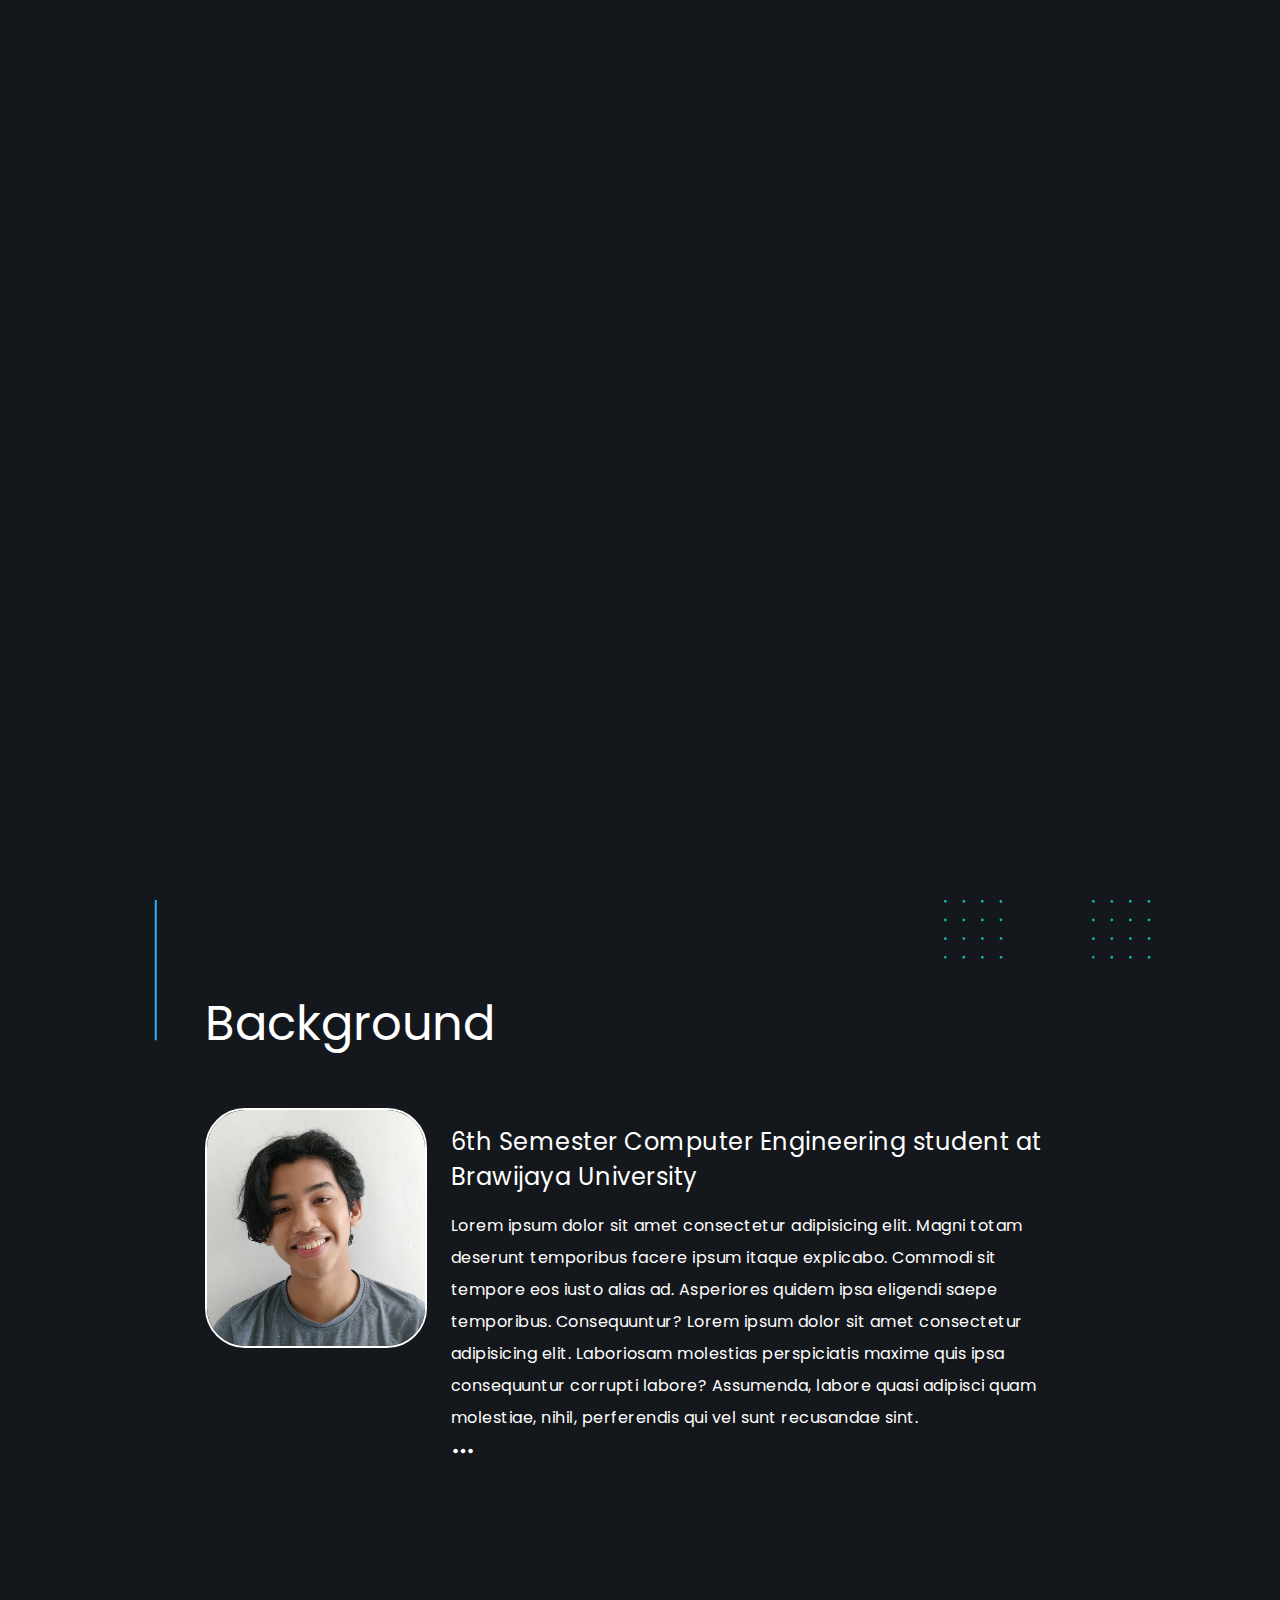
<file: index.html>
<!DOCTYPE html>
<html lang="en">
  <head>
    <meta charset="UTF-8" />
    <meta http-equiv="X-UA-Compatible" content="IE=edge" />
    <meta name="viewport" content="width=device-width, initial-scale=1.0" />
    <!-- Custom CSS -->
    <link rel="stylesheet" href="css/preloader.css" />
    <link rel="stylesheet" href="css/style.css" />
    <!-- Google Font -->
    <link rel="preconnect" href="https://fonts.gstatic.com" />
    <link
      href="https://fonts.googleapis.com/css2?family=Poppins:wght@300;400;500;700;900&display=swap"
      rel="stylesheet"
    />
    <link rel="shortcut icon" href="img/favicon.ico" type="image/x-icon" />
    <!-- Bootstrap icon -->
    <link
      rel="stylesheet"
      href="https://cdn.jsdelivr.net/npm/bootstrap-icons@1.4.0/font/bootstrap-icons.css"
    />

    <title>UI Square Homepage</title>
  </head>
  <body>
    <!-- Detect Screen -->
    <div class="screenNotSupport">
      <p style="text-align: center; margin-top: 60vmax">
        Screen Size Doesn't Support<br />
        Device Screen min Width 1200px
      </p>
    </div>

    <!-- preloader -->
    <div id="preloader">
      <div id="loader" class="dots-fade">
        <div></div>
        <div></div>
        <div></div>
      </div>
    </div>

    <section id="section-1" class="section-1">
      <div class="container white-text">
        <div class="s-hero"><div class="gradient"></div></div>
        <div class="nav">
          <a href="/">
            <div class="nav-brand">
              <img
                class="nav-icon"
                src="img/logo.png"
                alt=""
                height="60"
                width="60"
              />
            </div>
          </a>
          <div class="nav-link">
            <a href="/" class="hyperlink active">HOME</a>
            <a href="/screen/biodata.html" class="hyperlink">BIO</a>
            <a href="/screen/portfolio.html" class="hyperlink">PORTFOLIO</a>
            <a href="/screen/hobby.html" class="hyperlink">HOBBY</a>
            <a
              href="/screen/favorite.html"
              class="hyperlink"
              target="_blank"
              id="jumpWeb"
              >FAVORITE</a
            >
          </div>
          <div class="nav-link-btn">
            <a href="#">
              <div class="btn btn-outline">
                <img class="nav-icon" src="img/telegram-plane.svg" alt="" />
                <span>LET'S TO TALK</span>
              </div>
            </a>
          </div>
        </div>
        <div class="dot-container">
          <img class="dot" src="img/dot.svg" alt="" width="60" height="60" />
          <img class="dot" src="img/dot.svg" alt="" width="60" height="60" />
        </div>
        <div class="hero-text">
          <h1 id="hello" class="hello">Hello</h1>
          <span class="hello-span"
            >I’m Bambang, UI/UX Designer in UI Square.<br />
            I love building beautiful design & website</span
          >
          <div class="social-media">
            <a
              href="https://www.facebook.com/bambanggunawan123"
              target="_blank"
              rel="noopener noreferrer"
            >
              <i class="bi bi-facebook"></i>
            </a>
            <a
              href="https://www.instagram.com/bambanggunawanid"
              target="_blank"
              rel="noopener noreferrer"
            >
              <i class="bi bi-instagram"></i>
            </a>
            <a
              href="https://www.twitter.com/bambangg_id"
              target="_blank"
              rel="noopener noreferrer"
            >
              <i class="bi bi-twitter"></i>
            </a>
            <a
              href="https://www.linkedin.com/in/bambanggunawanid/"
              target="_blank"
              rel="noopener noreferrer"
            >
              <i class="bi bi-linkedin"></i>
            </a>
            <a
              href="https://www.youtube.com/channel/UCVnc864tXGUmv-bIhHRjDUA"
              target="_blank"
              rel="noopener noreferrer"
            >
              <i class="bi bi-youtube"></i>
            </a>
          </div>
        </div>
        <div class="dot-container2">
          <img class="dot2" src="img/dot.svg" alt="" width="60" height="60" />
          <img class="dot2" src="img/dot.svg" alt="" width="60" height="60" />
        </div>
        <div>
          <a href="#section-2" class="scroll-down smoothscroll">
            <p>Scroll Down</p>
            <hr />
          </a>
        </div>
      </div>
    </section>
    <section id="section-2">
      <div class="about-container white-text">
        <h3>Background</h3>
        <div class="about-content">
          <img src="/img/me.jpg" alt="" />
          <div class="about-text">
            <p>
              6th Semester Computer Engineering student at Brawijaya University
            </p>
            <span
              >Lorem ipsum dolor sit amet consectetur adipisicing elit. Magni
              totam deserunt temporibus facere ipsum itaque explicabo. Commodi
              sit tempore eos iusto alias ad. Asperiores quidem ipsa eligendi
              saepe temporibus. Consequuntur? Lorem ipsum dolor sit amet
              consectetur adipisicing elit. Laboriosam molestias perspiciatis
              maxime quis ipsa consequuntur corrupti labore? Assumenda, labore
              quasi adipisci quam molestiae, nihil, perferendis qui vel sunt
              recusandae sint.</span
            >
            <br />
            <a href="/screen/biodata.html">
              <i class="bi bi-three-dots"></i>
            </a>
          </div>
        </div>
      </div>
    </section>

    <!-- Javascript -->
    <script src="js/jquery-3.2.1.min.js"></script>
    <script src="js/script.js"></script>
  </body>
</html>
</file>
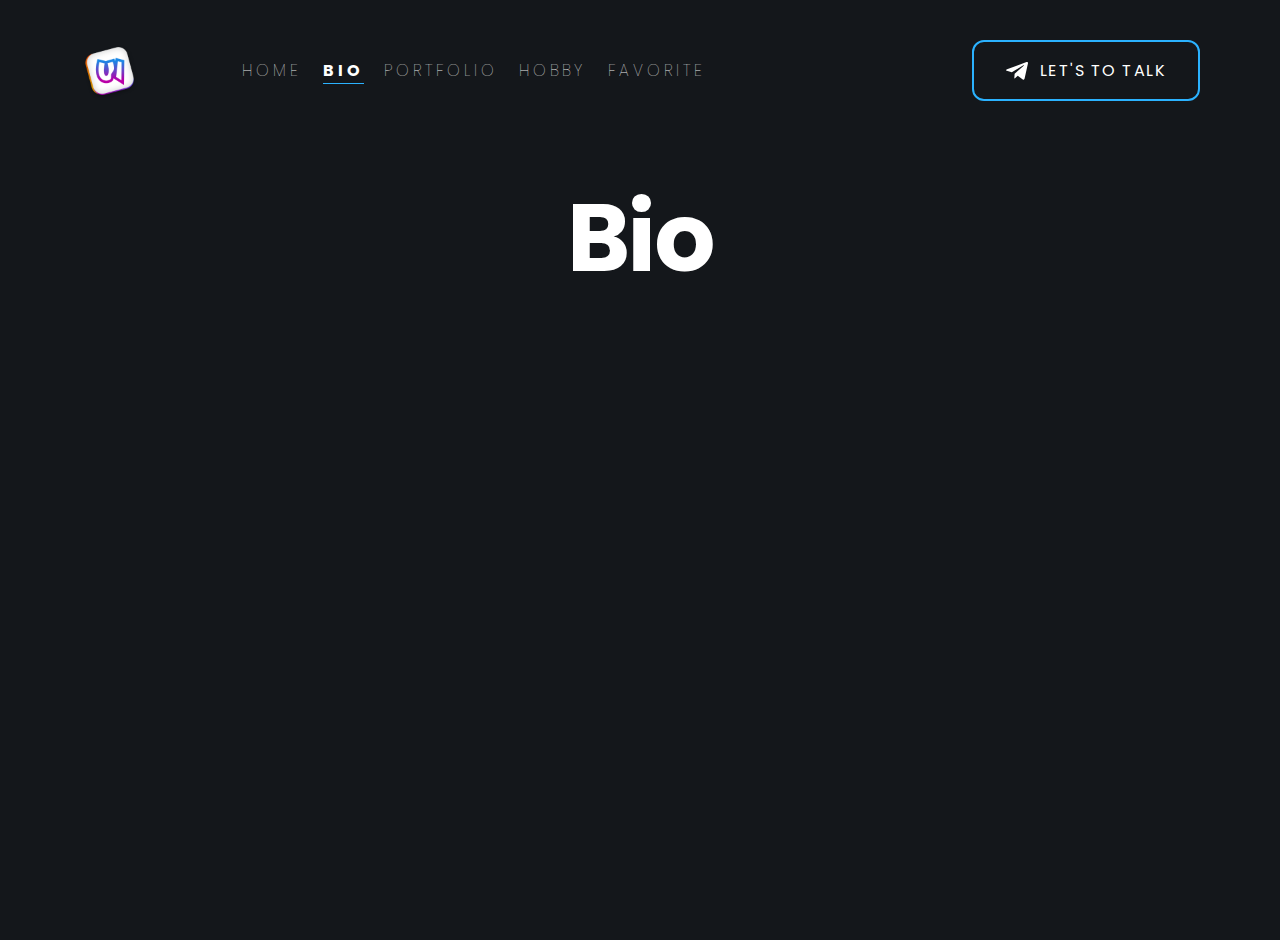
<file: screen/biodata.html>
<!DOCTYPE html>
<html lang="en">
  <head>
    <meta charset="UTF-8" />
    <meta http-equiv="X-UA-Compatible" content="IE=edge" />
    <meta name="viewport" content="width=device-width, initial-scale=1.0" />
    <!-- Custom CSS -->
    <link rel="stylesheet" href="../css/style.css" />
    <link rel="stylesheet" href="../css/preloader.css" />
    <!-- Google Font -->
    <link rel="preconnect" href="https://fonts.gstatic.com" />
    <link
      href="https://fonts.googleapis.com/css2?family=Poppins:wght@300;400;500;700;900&display=swap"
      rel="stylesheet"
    />
    <link rel="shortcut icon" href="../img/favicon.ico" type="image/x-icon" />
    <!-- Bootstrap icon -->
    <link
      rel="stylesheet"
      href="https://cdn.jsdelivr.net/npm/bootstrap-icons@1.4.0/font/bootstrap-icons.css"
    />

    <title>Bambang Biodata</title>
  </head>
  <body>
    <section class="section-1">
      <div class="container white-text">
        <div class="nav">
          <a href="../index.html">
            <div class="nav-brand">
              <img
                class="nav-icon"
                src="../img/logo.png"
                alt=""
                height="60"
                width="60"
              />
            </div>
          </a>
          <div class="nav-link">
            <a href="/" class="hyperlink ">HOME</a>
            <a href="/screen/biodata.html" class="hyperlink active">BIO</a>
            <a href="/screen/portfolio.html" class="hyperlink">PORTFOLIO</a>
            <a href="/screen/hobby.html" class="hyperlink">HOBBY</a>
            <a href="https://www.figma.com/file/etpglkCQRniFls2wxYqZa7/Portfolio?node-id=0%3A1" class="hyperlink" target="_blank">FAVORITE</a>
          </div>
          <div class="nav-link-btn">
            <a href="#">
              <div class="btn btn-outline">
                <img class="nav-icon" src="../img/telegram-plane.svg" alt="" />
                <span>LET'S TO TALK</span>
              </div>
            </a>
          </div>
        </div>

        <!-- Content Bio -->
        <div class="bio-content">
          <div class="bio-header">
            <h1>Bio</h1>
          </div>
        </div>
      </div>
    </section>
  </body>
</html>
</file>
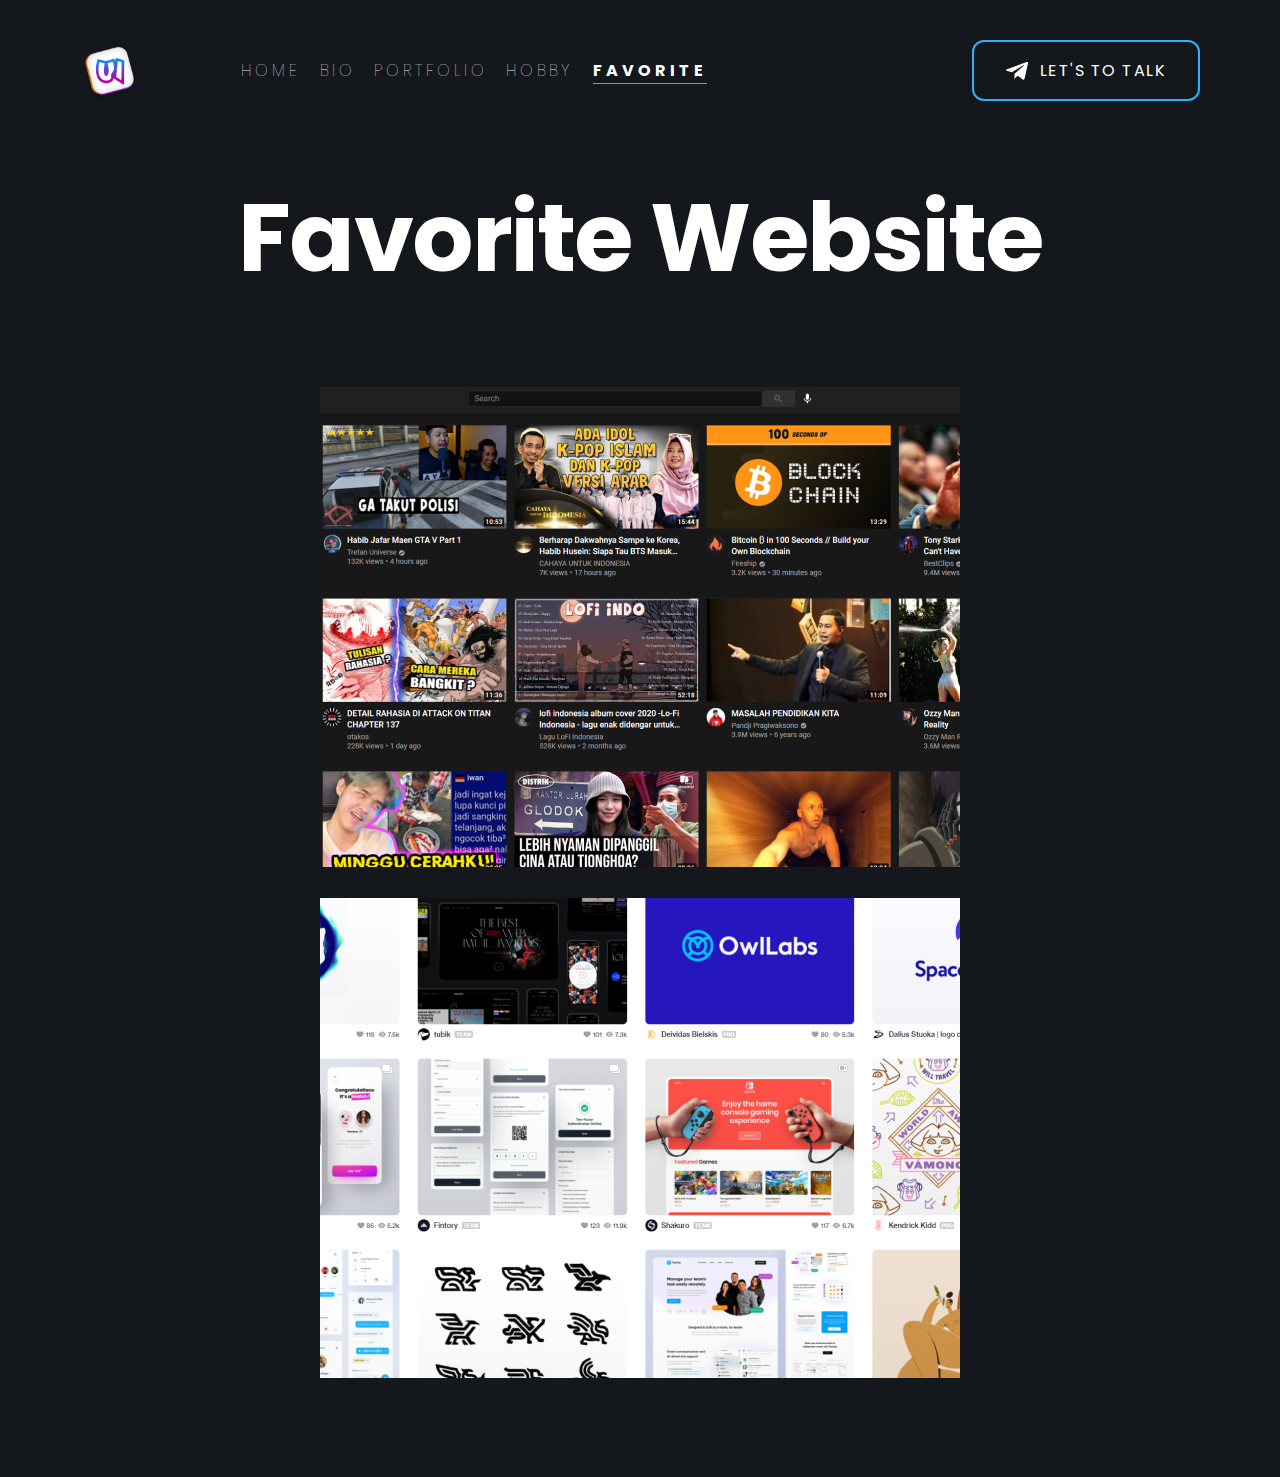
<file: screen/favorite.html>
<!DOCTYPE html>
<html lang="en">
  <head>
    <meta charset="UTF-8" />
    <meta http-equiv="X-UA-Compatible" content="IE=edge" />
    <meta name="viewport" content="width=device-width, initial-scale=1.0" />
    <!-- Custom CSS -->
    <link rel="stylesheet" href="../css/style.css" />
    <link rel="stylesheet" href="../css/preloader.css" />
    <!-- Google Font -->
    <link rel="preconnect" href="https://fonts.gstatic.com" />
    <link
      href="https://fonts.googleapis.com/css2?family=Poppins:wght@300;400;500;700;900&display=swap"
      rel="stylesheet"
    />
    <link rel="shortcut icon" href="../img/favicon.ico" type="image/x-icon" />
    <!-- Bootstrap icon -->
    <link
      rel="stylesheet"
      href="https://cdn.jsdelivr.net/npm/bootstrap-icons@1.4.0/font/bootstrap-icons.css"
    />

    <title>Bambang Favorite</title>
  </head>
  <body>
    <section class="section-1">
      <div class="container white-text">
        <div class="nav">
          <a href="../index.html">
            <div class="nav-brand">
              <img
                class="nav-icon"
                src="../img/logo.png"
                alt=""
                height="60"
                width="60"
              />
            </div>
          </a>
          <div class="nav-link">
            <a href="/" class="hyperlink">HOME</a>
            <a href="/screen/biodata.html" class="hyperlink">BIO</a>
            <a href="/screen/portfolio.html" class="hyperlink">PORTFOLIO</a>
            <a href="/screen/hobby.html" class="hyperlink">HOBBY</a>
            <a
              href="/screen/favorite.html"
              class="hyperlink active"
              target="_blank"
              id="jumpWeb"
              >FAVORITE</a
            >
          </div>
          <div class="nav-link-btn">
            <a href="#">
              <div class="btn btn-outline">
                <img class="nav-icon" src="../img/telegram-plane.svg" alt="" />
                <span>LET'S TO TALK</span>
              </div>
            </a>
          </div>
        </div>

        <!-- Content Hobby -->
        <div class="bio-content">
          <div class="bio-header">
            <h1>Favorite Website</h1>
          </div>
          <div class="gallery">
            <a href="https://www.youtube.com/" target="_blank">
              <div class="picture">
                <p>Youtube</p>
                <img src="../img/f2.jpg" alt="" />
              </div>
            </a>
            <a href="https://www.dribbble.com/" target="_blank">
              <div class="picture">
                <p>Dribbble</p>
                <img src="../img/f1.jpg" alt="" />
              </div>
            </a>
          </div>
        </div>
      </div>
    </section>
    <!-- Javascript -->
    <script src="../js/jquery-3.2.1.min.js"></script>
    <script src="../js/script.js"></script>
  </body>
</html>
</file>
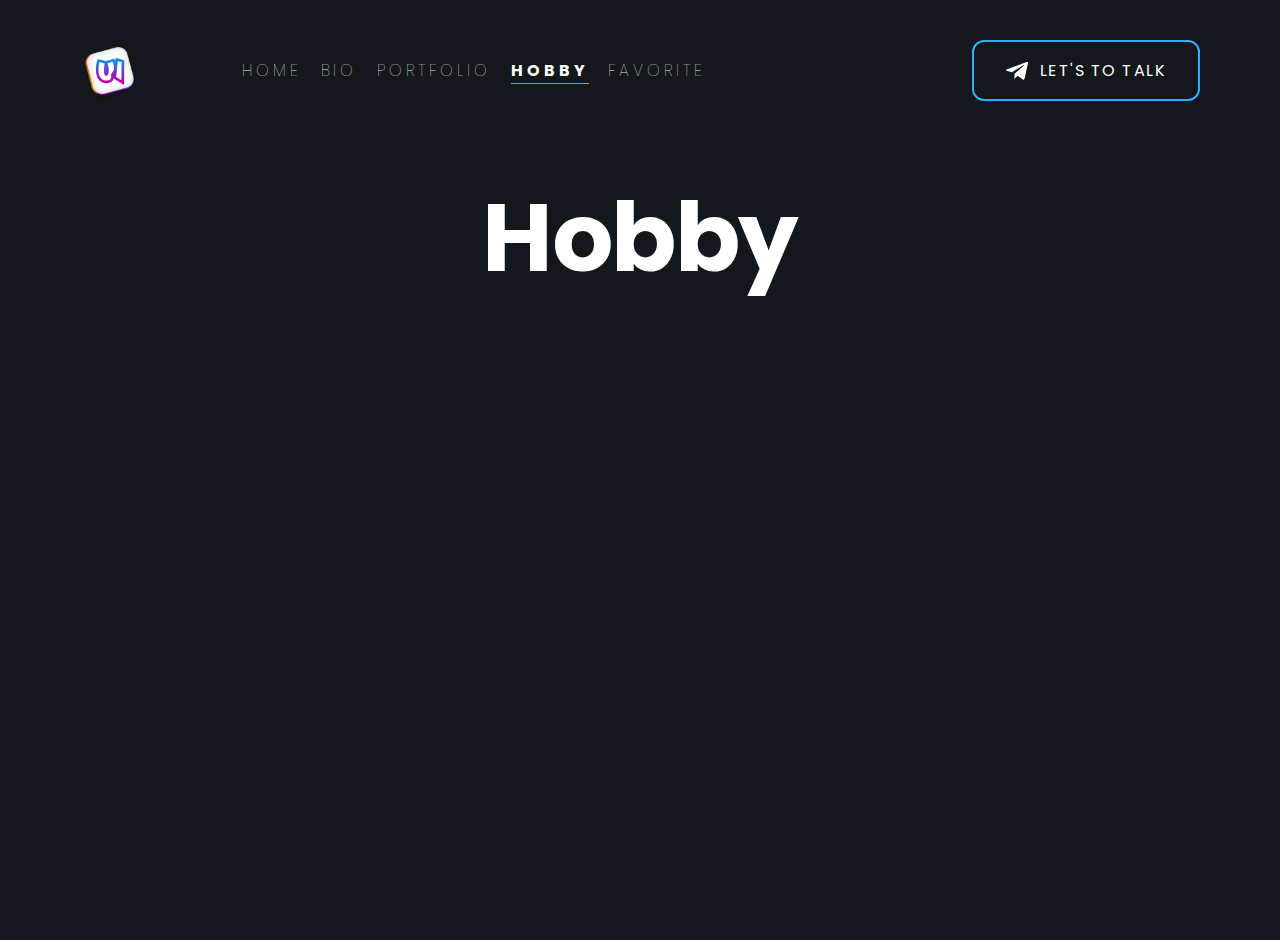
<file: screen/hobby.html>
<!DOCTYPE html>
<html lang="en">
  <head>
    <meta charset="UTF-8" />
    <meta http-equiv="X-UA-Compatible" content="IE=edge" />
    <meta name="viewport" content="width=device-width, initial-scale=1.0" />
    <!-- Custom CSS -->
    <link rel="stylesheet" href="../css/style.css" />
    <link rel="stylesheet" href="../css/preloader.css" />
    <!-- Google Font -->
    <link rel="preconnect" href="https://fonts.gstatic.com" />
    <link
      href="https://fonts.googleapis.com/css2?family=Poppins:wght@300;400;500;700;900&display=swap"
      rel="stylesheet"
    />
    <link rel="shortcut icon" href="../img/favicon.ico" type="image/x-icon" />
    <!-- Bootstrap icon -->
    <link
      rel="stylesheet"
      href="https://cdn.jsdelivr.net/npm/bootstrap-icons@1.4.0/font/bootstrap-icons.css"
    />

    <title>Bambang Hobby</title>
  </head>
  <body>
    <section class="section-1">
      <div class="container white-text">
        <div class="nav">
          <a href="../index.html">
            <div class="nav-brand">
              <img
                class="nav-icon"
                src="../img/logo.png"
                alt=""
                height="60"
                width="60"
              />
            </div>
          </a>
          <div class="nav-link">
            <a href="/" class="hyperlink ">HOME</a>
            <a href="/screen/biodata.html" class="hyperlink">BIO</a>
            <a href="/screen/portfolio.html" class="hyperlink">PORTFOLIO</a>
            <a href="/screen/hobby.html" class="hyperlink active">HOBBY</a>
            <a href="https://www.figma.com/file/etpglkCQRniFls2wxYqZa7/Portfolio?node-id=0%3A1" class="hyperlink" target="_blank">FAVORITE</a>
          </div>
          <div class="nav-link-btn">
            <a href="#">
              <div class="btn btn-outline">
                <img class="nav-icon" src="../img/telegram-plane.svg" alt="" />
                <span>LET'S TO TALK</span>
              </div>
            </a>
          </div>
        </div>

        <!-- Content Hobby -->
        <div class="bio-content">
          <div class="bio-header">
            <h1>Hobby</h1>
          </div>
        </div>
      </div>
    </section>
  </body>
</html>
</file>
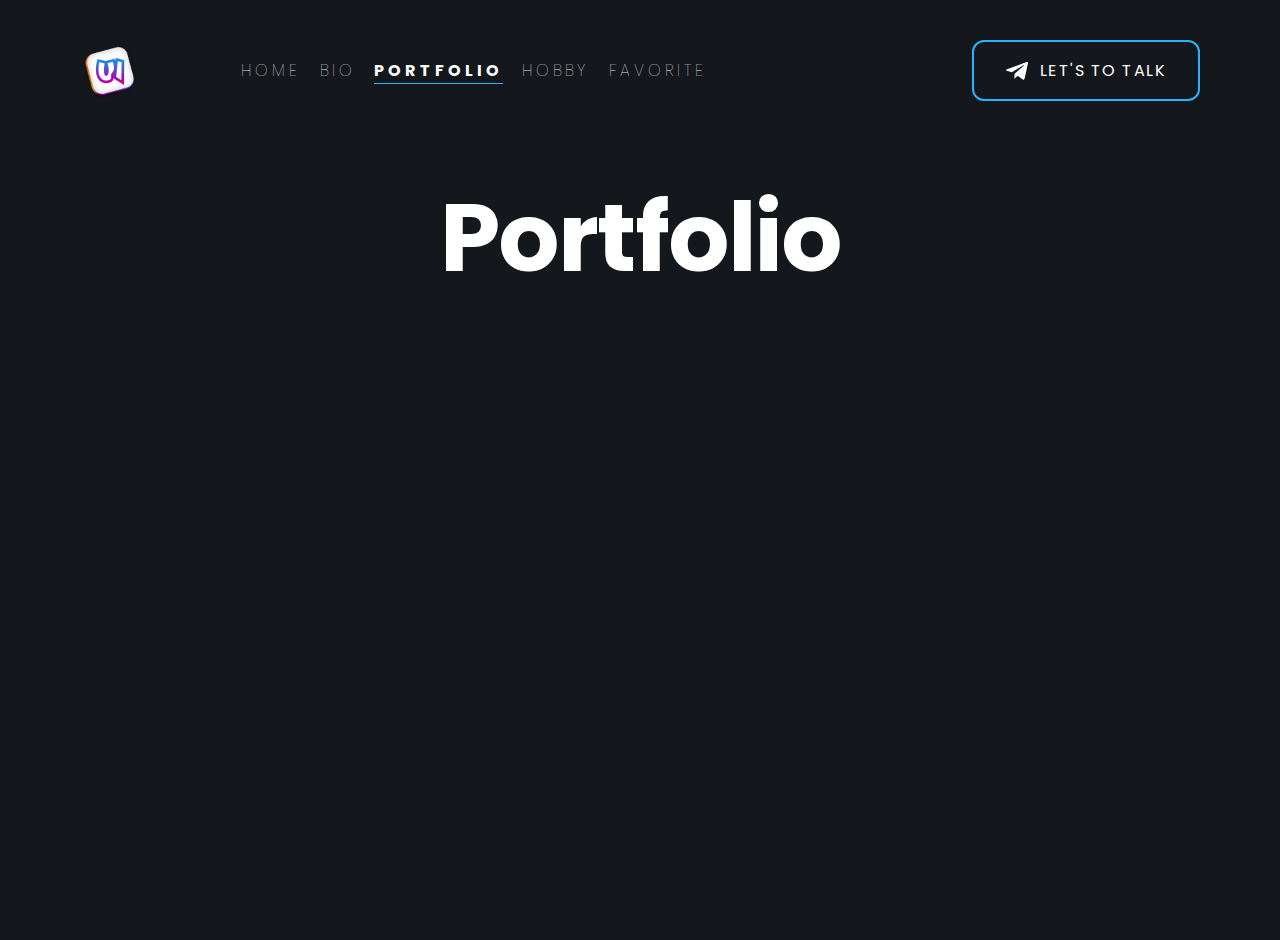
<file: screen/portfolio.html>
<!DOCTYPE html>
<html lang="en">
  <head>
    <meta charset="UTF-8" />
    <meta http-equiv="X-UA-Compatible" content="IE=edge" />
    <meta name="viewport" content="width=device-width, initial-scale=1.0" />
    <!-- Custom CSS -->
    <link rel="stylesheet" href="../css/style.css" />
    <link rel="stylesheet" href="../css/preloader.css" />
    <!-- Google Font -->
    <link rel="preconnect" href="https://fonts.gstatic.com" />
    <link
      href="https://fonts.googleapis.com/css2?family=Poppins:wght@300;400;500;700;900&display=swap"
      rel="stylesheet"
    />
    <link rel="shortcut icon" href="../img/favicon.ico" type="image/x-icon" />
    <!-- Bootstrap icon -->
    <link
      rel="stylesheet"
      href="https://cdn.jsdelivr.net/npm/bootstrap-icons@1.4.0/font/bootstrap-icons.css"
    />

    <title>Bambang Portfolio</title>
  </head>
  <body>
    <section class="section-1">
      <div class="container white-text">
        <div class="nav">
          <a href="../index.html">
            <div class="nav-brand">
              <img
                class="nav-icon"
                src="../img/logo.png"
                alt=""
                height="60"
                width="60"
              />
            </div>
          </a>
          <div class="nav-link">
            <a href="/" class="hyperlink ">HOME</a>
            <a href="/screen/biodata.html" class="hyperlink">BIO</a>
            <a href="/screen/portfolio.html" class="hyperlink active">PORTFOLIO</a>
            <a href="/screen/hobby.html" class="hyperlink">HOBBY</a>
            <a href="https://www.figma.com/file/etpglkCQRniFls2wxYqZa7/Portfolio?node-id=0%3A1" class="hyperlink" target="_blank">FAVORITE</a>
          </div>
          <div class="nav-link-btn">
            <a href="#">
              <div class="btn btn-outline">
                <img class="nav-icon" src="../img/telegram-plane.svg" alt="" />
                <span>LET'S TO TALK</span>
              </div>
            </a>
          </div>
        </div>

        <!-- Content Portfolio -->
        <div class="bio-content">
          <div class="bio-header">
            <h1>Portfolio</h1>
          </div>
        </div>
      </div>
    </section>
  </body>
</html>
</file>
<file: css/preloader.css>
/* ===================================================================
 * # preloader
 *
 * ------------------------------------------------------------------- */
#preloader {
  position: fixed;
  top: 0;
  left: 0;
  right: 0;
  bottom: 0;
  background: #14171b;
  z-index: 500;
  height: 100vh;
  width: 100%;
  overflow: hidden;
}
.screenNotSupport {
  visibility: hidden;
  position: fixed;
  top: 0;
  left: 0;
  right: 0;
  bottom: 0;
  background: #14171b;
  z-index: 99999 !important;
  /* height: 100vmax; */
  /* width: 100%; */
  color: white;
}
.screenNotSupport > p {
  font-size: 32px;
}

.no-js #preloader,
.oldie #preloader {
  display: none;
}

#loader {
  position: absolute;
  left: 50%;
  top: 50%;
  width: 6px;
  height: 6px;
  padding: 0;
  display: inline-block;
  -webkit-transform: translate3d(-50%, -50%, 0);
  transform: translate3d(-50%, -50%, 0);
}

#loader > div {
  content: "";
  background: white;
  width: 6px;
  height: 6px;
  position: absolute;
  top: 0;
  left: 0;
  border-radius: 50%;
}

#loader > div:nth-of-type(1) {
  left: 15px;
}

#loader > div:nth-of-type(3) {
  left: -15px;
}

/* dots jump */
.dots-jump > div {
  -webkit-animation: dots-jump 1.2s infinite ease;
  animation: dots-jump 1.2s infinite ease;
  -webkit-animation-delay: 0.2s;
  animation-delay: 0.2s;
}

.dots-jump > div:nth-of-type(1) {
  -webkit-animation-delay: 0.4s;
  animation-delay: 0.4s;
}

.dots-jump > div:nth-of-type(3) {
  -webkit-animation-delay: 0s;
  animation-delay: 0s;
}

@-webkit-keyframes dots-jump {
  0% {
    top: 0;
  }
  40% {
    top: -6px;
  }
  80% {
    top: 0;
  }
}

@keyframes dots-jump {
  0% {
    top: 0;
  }
  40% {
    top: -6px;
  }
  80% {
    top: 0;
  }
}

/* dots fade */
.dots-fade > div {
  -webkit-animation: dots-fade 1.6s infinite ease;
  animation: dots-fade 1.6s infinite ease;
  -webkit-animation-delay: 0.4s;
  animation-delay: 0.4s;
}

.dots-fade > div:nth-of-type(1) {
  -webkit-animation-delay: 0.8s;
  animation-delay: 0.8s;
}

.dots-fade > div:nth-of-type(3) {
  -webkit-animation-delay: 0s;
  animation-delay: 0s;
}

@-webkit-keyframes dots-fade {
  0% {
    opacity: 1;
  }
  40% {
    opacity: 0.2;
  }
  80% {
    opacity: 1;
  }
}

@keyframes dots-fade {
  0% {
    opacity: 1;
  }
  40% {
    opacity: 0.2;
  }
  80% {
    opacity: 1;
  }
}

/* dots pulse */
.dots-pulse > div {
  -webkit-animation: dots-pulse 1.2s infinite ease;
  animation: dots-pulse 1.2s infinite ease;
  -webkit-animation-delay: 0.2s;
  animation-delay: 0.2s;
}

.dots-pulse > div:nth-of-type(1) {
  -webkit-animation-delay: 0.4s;
  animation-delay: 0.4s;
}

.dots-pulse > div:nth-of-type(3) {
  -webkit-animation-delay: 0s;
  animation-delay: 0s;
}

@-webkit-keyframes dots-pulse {
  0% {
    -webkit-transform: scale(1);
    transform: scale(1);
  }
  40% {
    -webkit-transform: scale(1.1);
    transform: scale(1.3);
  }
  80% {
    -webkit-transform: scale(1);
    transform: scale(1);
  }
}

@keyframes dots-pulse {
  0% {
    -webkit-transform: scale(1);
    transform: scale(1);
  }
  40% {
    -webkit-transform: scale(1.1);
    transform: scale(1.3);
  }
  80% {
    -webkit-transform: scale(1);
    transform: scale(1);
  }
}

/*  */
.hello:after {
  content: '.';
  animation: dots 1.5s steps(5, end) infinite;}

@keyframes dots {
  0%, 20% {
    color: rgba(0,0,0,0);
    text-shadow:
      .25em 0 0 rgba(0,0,0,0),
      .5em 0 0 rgba(0,0,0,0);}
  40% {
    color: #2bb2ff;
    text-shadow:
      .25em 0 0 rgba(0,0,0,0),
      .5em 0 0 rgba(0,0,0,0);}
  60% {
    text-shadow:
      .25em 0 0 #2bb2ff,
      .5em 0 0 rgba(0,0,0,0);}
  80%, 100% {
    text-shadow:
      .25em 0 0 #2bb2ff,
      .5em 0 0 #2bb2ff;}}
</file>
<file: css/style.css>
body {
  font-family: "Poppins", sans-serif;
  line-height: normal;
  letter-spacing: 4px;
  background-color: #14171b;
  margin: 0;
  padding: 0;
}
a {
  text-decoration: none;
  color: white;
}
h1 {
  font-size: 96px;
  letter-spacing: -1.5px;
}
h2 {
  font-size: 60px;
  letter-spacing: -0.5px;
}
h3 {
  font-size: 48px;
  letter-spacing: 0px;
}
p {
  font-size: 1rem;
  letter-spacing: 0.5px;
}
span {
  font-size: 1rem;
  letter-spacing: 1.5px;
}
section {
  width: 100%;
  min-height: 100vh;
}
.section-1 {
  /* min-height: 90vh !important; */
  padding-top: 40px;
}
.section-bio-1 {
  padding-top: 40px;
}
.container {
  display: flex;
  flex: 1;
  flex-flow: column;
  padding-top: 40px;
  padding: 0 24px;
}
.nav {
  display: flex;
  flex: 1;
  flex-direction: row;
  align-items: center;
  justify-content: start;
}
.nav-link {
  display: flex;
  flex: 1;
  flex-direction: row;
  align-items: center;
  justify-content: space-around;
  font-weight: lighter;
}
.nav-link-btn {
  flex: 1;
  display: flex;
  align-items: center;
  justify-content: flex-end;
}
.nav-brand {
  display: flex;
  flex-direction: row;
  align-items: center;
  margin-right: 80px;
}
.white-text {
  color: white;
}
.nav-icon {
  margin-right: 12px;
}
.btn {
  display: flex;
  padding: 16px 32px;
  align-items: center;
}
.btn-outline {
  border: 2px solid #2bb2ff;
  border-radius: 12px;
  transition: 0.3s ease-in-out;
}
.btn-outline:hover {
  background-color: #2bb2ff;
  color: white;
}
.active {
  font-weight: bold;
  color: white !important;
  border-bottom: 1px solid #2bb2ff !important;
}

.hero-text {
  display: flex;
  flex: 1;
  flex-direction: column;
  margin-left: 264px;
  margin-top: 160px;
}
.social-media-icon {
  padding-right: 48px;
}
.dot-container {
  position: absolute;
  display: flex;
  flex-direction: column;
  top: 300px;
}
.dot {
  margin-top: 80px;
  margin-left: 120px;
}
.dot-container2 {
  position: absolute;
  right: 10vmax;
  top: 100vh;
}
.dot2 {
  margin-left: 80px;
}
.bi {
  margin-right: 48px;
  font-size: 1.5rem;
  color: white;
}
.bi:hover {
  color: #2bb2ff;
}
.hyperlink {
  color: #eaeaea;
  transition: 0.3s ease-in-out;
  border-bottom: 1px solid rgba(255, 255, 255, 0);
}
.hyperlink:hover {
  border-bottom: 1px solid #fff;
}
.s-hero {
  background-image: url(../img/hero-bg.jpg);
  background-repeat: no-repeat;
  background-position: center;
  background-size: cover;
  position: absolute;
  top: 0;
  right: 0;
  bottom: 0;
  left: 32vw;
  z-index: -999;
}
.s-hero .gradient {
  display: block;
  position: absolute;
  top: 0;
  left: 0;
  width: 100%;
  height: 100%;
  background: linear-gradient(180deg, #14171b 50%, rgba(0, 0, 0, 0) 100%);
  opacity: 0.4;
}
.about-container {
  display: flex;
  flex: 1;
  flex-wrap: wrap;
  flex-direction: row;
  padding: 0 16%;
}
.about-container > h3 {
  flex: 100%;
  font-weight: normal;
  text-align: start;
}
.about-content {
  display: flex;
  flex-wrap: nowrap;
  align-items: flex-start;
}

.about-content > img {
  height: 240px;
  width: 240px;
  border-radius: 40px;
  margin-right: 24px;
  background-size: cover;
  border: 2px solid white;
  box-sizing: border-box;
}
.about-text > p {
  font-size: 24px;
  letter-spacing: 0.5px;
  margin: 16px 0px;
}
.about-text > span {
  font-size: 16px;
  line-height: 2;
  letter-spacing: 0.5px;
}

.scroll-down {
  display: flex;
  flex-direction: row;
  flex-wrap: nowrap;
  align-items: center;
  transform: rotate(90deg);
  position: absolute;
  top: 95vh;
  left: 0;
}
.scroll-down > p {
  color: #666;
  padding-right: 12px;
}
.scroll-down > hr {
  border: 1px solid #2bb2ff;
  width: 200px;
  padding: 0;
  margin: 0;
}
.bio-content {
  margin-bottom: 80px;
}
.bio-header {
  text-align: center;
}
.bio-text-container {
  display: flex;
  padding: 0 240px 0 400px;
  flex-wrap: nowrap;
  flex: 1;
  flex-direction: row;
  align-items: center;
  justify-content: center;
}
.bio-text-container > .bio-left {
  display: flex;
  flex: 1;
  justify-content: flex-start;
}
.bio-left,
.bio-separator,
.bio-right {
  display: flex;
  flex-wrap: wrap;
  flex-direction: column;
}
.bio-left > p,
.bio-separator > span,
.bio-right > p,
.bio-right > a > p {
  margin: 16px 0;
}

.bio-left > p,
.bio-separator > span,
.bio-right > p,
.bio-right > a > p {
  font-size: 24px;
}
.bio-text-container > .bio-separator {
  display: flex;
  flex: 0.2;
}
.bio-text-container > .bio-right {
  display: flex;
  flex: 2;
}
.vi {
  position: absolute;
}
.vi-small {
  left: 0;
  bottom: 80px;
  z-index: -999;
}
.vi-big {
  right: 0px;
  bottom: -80px;
  z-index: -999;
}

/* Portfolio */
.portfolio-container {
  display: flex;
  justify-content: space-between;
  padding: 56px 160px;
}
.portfolio-text {
  margin-top: 240px;
}
.portfolio-text > h1 {
  margin: 0;
  font-size: 72px;
}
.portfolio-text > h4 {
  margin: 0;
  color: #2bb2ff;
  font-size: 20px;
  letter-spacing: 1.5px;
  font-weight: normal;
}
.portfolio-text > p {
  margin: 0;
  font-size: 32px;
  letter-spacing: 1.5px;
  font-weight: normal;
}
.light > img {
  position: absolute;
  z-index: -999;
  right: 0;
  top: 0;
}
.skill-canvas {
  display: flex;
  flex-direction: column;
  background-color: #1f242a;
  margin-top: -60px;
  padding: 24px 160px;
  border-radius: 24px;
  margin-bottom: 120px;
}
.skill > ul > li > h3 {
  font-size: 24px;
}
/*  */

/* Hobby */
.gallery {
  display: flex;
  flex-wrap: wrap;
  justify-content: center;
}
.picture {
  position: relative;
}
.picture > img {
  margin: 12px;
  opacity: 1;
  transition: 0.3s ease-in-out;
}
.picture > p:hover {
  opacity: 1;
}
.picture > p {
  position: absolute;
  text-align: center;
  line-height: 480px ;
  width: 97%;
  height: 100%;
  font-size: 2rem;
  font-weight: bold;
  letter-spacing: 4px;
  margin: 12px;
  top: 0;
  left: 0;
  background-color: #14171b;
  opacity: 0;
  transition: 0.3s ease-out;
}
/* Only ready for PC */
@media only screen and (min-width: 1200px) {
  .container {
    padding: 0 80px;
  }

  .hello {
    font-size: 14rem;
    font-weight: 500;
    color: #2bb2ff;
    margin: 0;
    margin-left: -12px;
    padding: 0;
    line-height: 1.2;
  }
  .hello-span {
    margin: 0;
    font-size: 1.6rem;
    line-height: 2.75rem;
    font-weight: lighter;
    margin-bottom: 36px;
  }
}
body::-webkit-scrollbar {
  width: 8px;
}

body::-webkit-scrollbar-track {
  background: #14171b;
}

body::-webkit-scrollbar-thumb {
  background-color: #2bb2ff;
  border: 2px solid #14171b;
}
</file>
